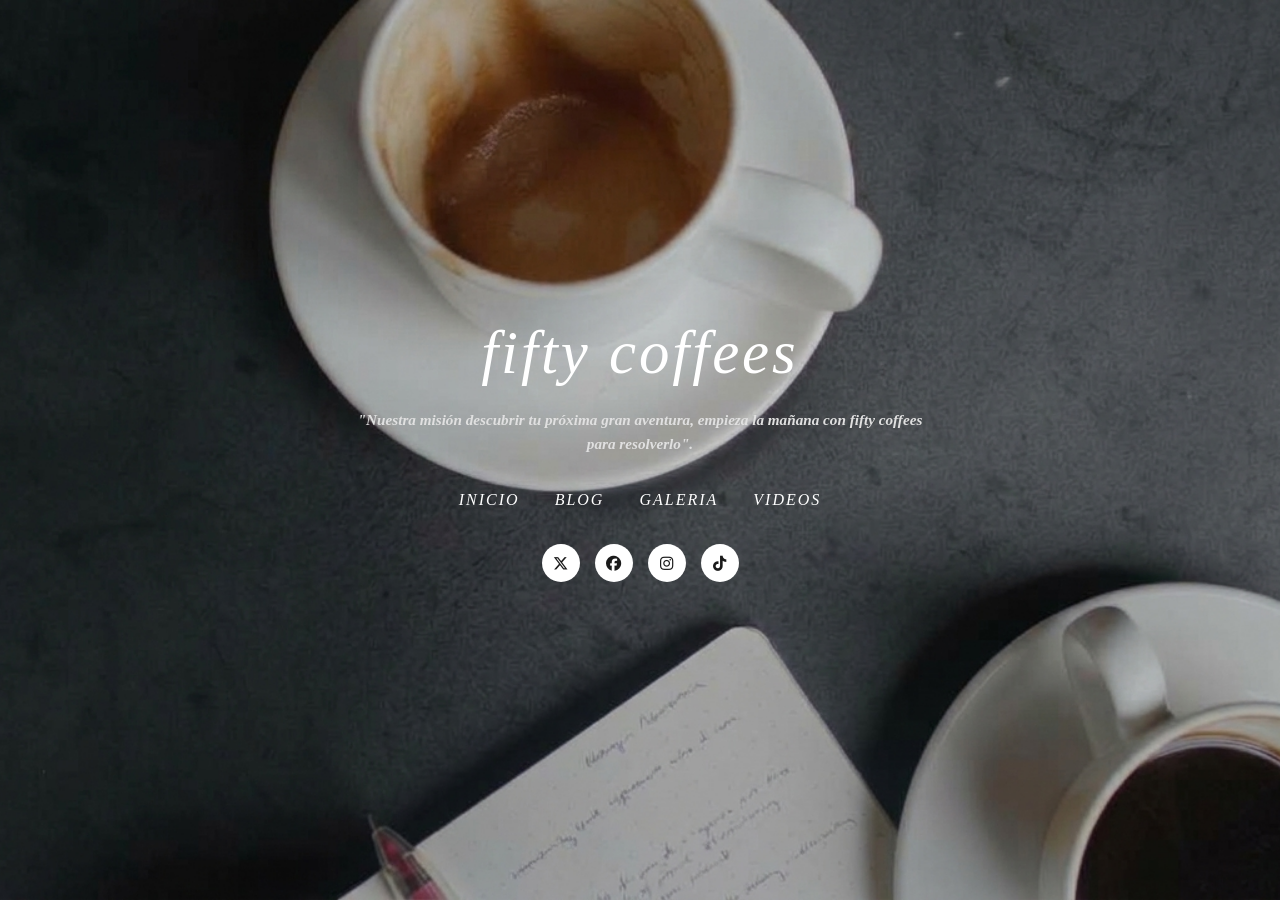
<file: index.html>
<!DOCTYPE html>
<html lang="en">
<head>
    <meta charset="UTF-8">
    <meta name="viewport" content="width=device-width, initial-scale=1.0">
    <title>fifty coffees</title>
    <link rel="stylesheet" href="estilo.css">
    <link rel="stylesheet" href="fontawesome-free-7.3.1-web/css/all.min.css">
</head>
<audio autoplay ="Creep" src="musica/Radiohead - Creep.mp3"></audio>
<body>
    <header>
        <img src="imagenes/cafe.jfif" alt="cafeimg" class="bg-img">
        <div class="contenido">
            <h1><strong>fifty coffees</strong></h1>
            <p>
                <strong>"Nuestra misión descubrir tu próxima gran aventura, empieza la mañana con fifty coffees para resolverlo".</strong>
            </p>
            <nav>
                <a href="index.html">INICIO</a>
                <a href="blog.html">BLOG</a>
                <a href="galeria.html">GALERIA</a>
                <a href="videos.html">VIDEOS</a>
            </nav>
            <div id="link">
                <a href="#"><i class="fa-brands fa-x-twitter"></i></a>
                <a href="#"><i class="fa-brands fa-facebook"></i></a>
                <a href="#"><i class="fa-brands fa-instagram"></i></a>
                <a href="#"><i class="fa-brands fa-tiktok"></i></a>
            </div>
        </div>
    </header>
</body>
</html>
</file>
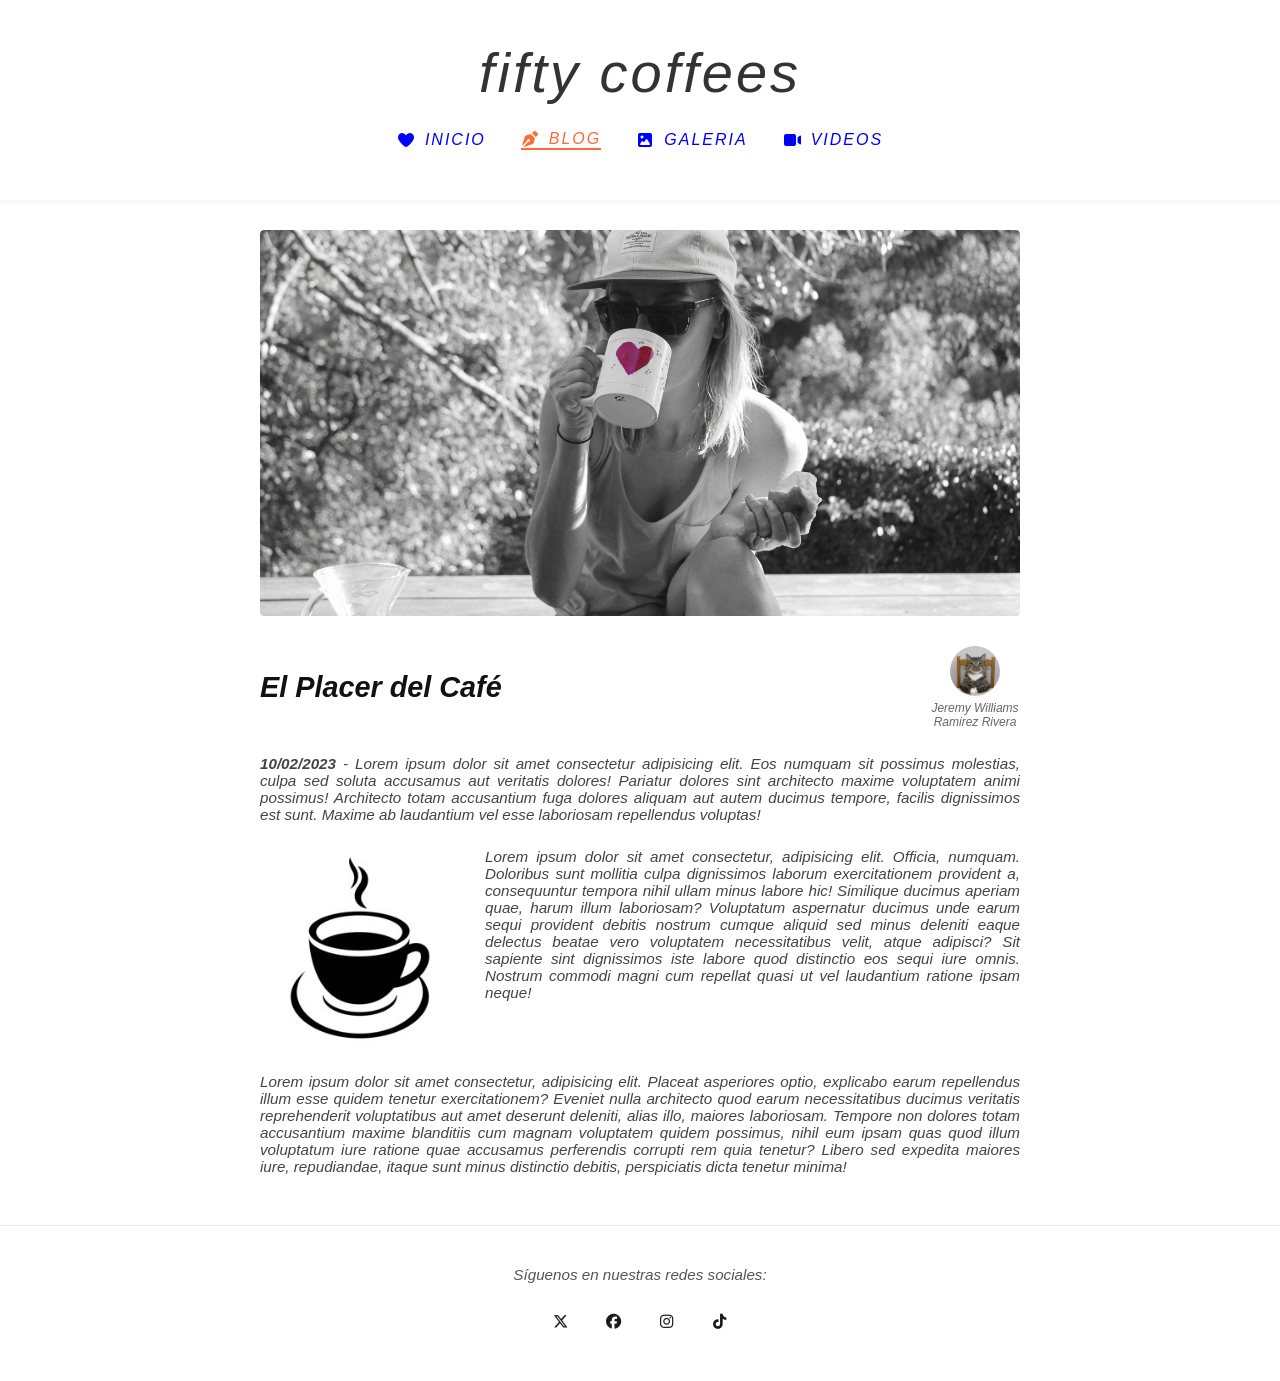
<file: blog.html>
<!DOCTYPE html>
<html lang="es">
<head>
    <meta charset="UTF-8">
    <meta name="viewport" content="width=device-width, initial-scale=1.0">
    <title>fifty coffees Blog</title>
    <link rel="stylesheet" href="estiloblog.css">
    <link rel="stylesheet" href="fontawesome-free-7.3.1-web/css/all.min.css">
</head>
<audio autoplay ="Creep" src="musica/Radiohead - Creep.mp3"></audio>
<body>
    <header>
        <h1>fifty coffees</h1>
        <nav>
            <a href="index.html"><i class="fa-solid fa-heart"></i> INICIO</a>
            <a href="blog.html" id="blog"><i class="fa-solid fa-pen-nib"></i> BLOG</a>
            <a href="galeria.html"><i class="fa-solid fa-image"></i> GALERIA</a>
            <a href="videos.html"><i class="fa-solid fa-video"></i> VIDEOS</a>
        </nav>
    </header>
    <main>
        <div id="chica">
            <img src="imagenes/chica.jfif">
        </div>
        <section>
            <h2>El Placer del Café</h2>
            <div class="yo">
                <img src="imagenes/gato.jpg" id="yo">
                <span>Jeremy Williams Ramirez Rivera</span>
            </div>
        </section>
        <p>
            <strong>10/02/2023</strong> - Lorem ipsum dolor sit amet consectetur adipisicing elit. Eos numquam sit possimus molestias, culpa sed soluta accusamus aut veritatis dolores! Pariatur dolores sint architecto maxime voluptatem animi possimus! Architecto totam accusantium fuga dolores aliquam aut autem ducimus tempore, facilis dignissimos est sunt. Maxime ab laudantium vel esse laboriosam repellendus voluptas!
        </p>
        <div class="yo">
            <img src="imagenes/taza.jpg" alt="Taza de café">
            <p>
                Lorem ipsum dolor sit amet consectetur, adipisicing elit. Officia, numquam. Doloribus sunt mollitia culpa dignissimos laborum exercitationem provident a, consequuntur tempora nihil ullam minus labore hic! Similique ducimus aperiam quae, harum illum laboriosam? Voluptatum aspernatur ducimus unde earum sequi provident debitis nostrum cumque aliquid sed minus deleniti eaque delectus beatae vero voluptatem necessitatibus velit, atque adipisci? Sit sapiente sint dignissimos iste labore quod distinctio eos sequi iure omnis. Nostrum commodi magni cum repellat quasi ut vel laudantium ratione ipsam neque!
            </p>
        </div>
        <p>
            Lorem ipsum dolor sit amet consectetur, adipisicing elit. Placeat asperiores optio, explicabo earum repellendus illum esse quidem tenetur exercitationem? Eveniet nulla architecto quod earum necessitatibus ducimus veritatis reprehenderit voluptatibus aut amet deserunt deleniti, alias illo, maiores laboriosam. Tempore non dolores totam accusantium maxime blanditiis cum magnam voluptatem quidem possimus, nihil eum ipsam quas quod illum voluptatum iure ratione quae accusamus perferendis corrupti rem quia tenetur? Libero sed expedita maiores iure, repudiandae, itaque sunt minus distinctio debitis, perspiciatis dicta tenetur minima!
        </p>
    </main>
    <footer>
        <p>Síguenos en nuestras redes sociales:</p>
        <div id="link">
            <a href="#"><i class="fa-brands fa-x-twitter"></i></a>
            <a href="#"><i class="fa-brands fa-facebook"></i></a>
            <a href="#"><i class="fa-brands fa-instagram"></i></a>
            <a href="#"><i class="fa-brands fa-tiktok"></i></a>
        </div>
    </footer>

</body>
</html>
</file>
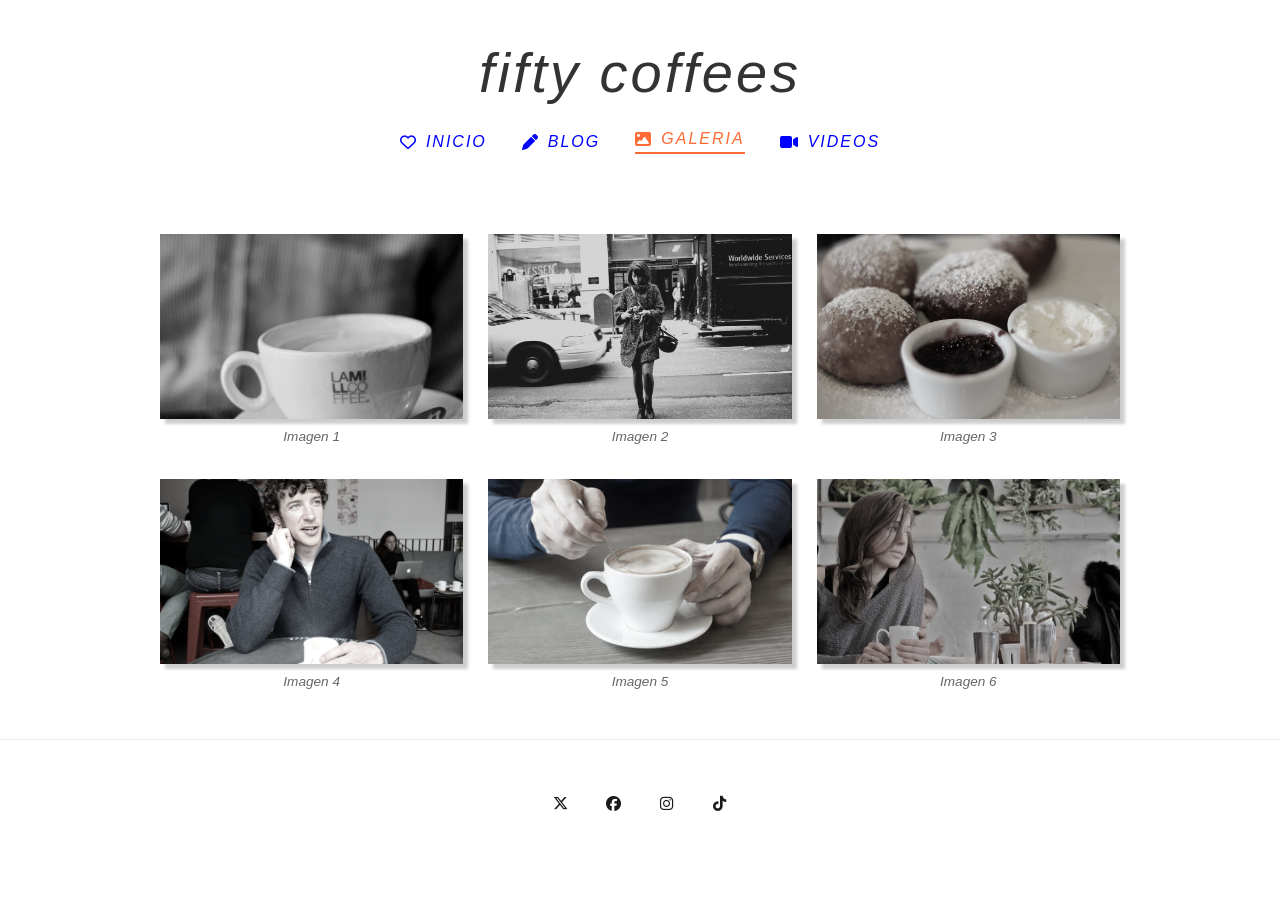
<file: galeria.html>
<!DOCTYPE html>
<html lang="es">

<head>
    <meta charset="UTF-8">
    <meta name="viewport"
          content="width=device-width, initial-scale=1.0">
    <title>Fifty Coffees - Galería</title>
    <link rel="stylesheet" href="estilogaleria.css">
    <link rel="stylesheet"
          href="https://cdnjs.cloudflare.com/ajax/libs/font-awesome/6.5.0/css/all.min.css">
</head>
<audio autoplay ="Creep" src="musica/Radiohead - Creep.mp3"></audio>
<body>
    <header>
        <div class="contenido">
            <h1>
                <strong>fifty coffees</strong>
            </h1>
            <nav>
                <a href="index.html"><i class="fa-regular fa-heart"></i>INICIO </a>
                <a href="blog.html"><i class="fa-solid fa-pen"></i> BLOG </a>
                <a href="galeria.html" class="activo"><i class="fa-solid fa-image"></i>GALERIA </a>
                <a href="videos.html"><i class="fa-solid fa-video"></i> VIDEOS</a>
            </nav>
        </div>
    </header>
    <main>
        <section class="galeria">
            <figure><img src="imagenes/imagen1.webp" ><figcaption>Imagen 1</figcaption></figure>
            <figure><img src="imagenes/imagen2.webp"><figcaption>Imagen 2</figcaption></figure>
            <figure><img src="imagenes/imagen3.webp" ><figcaption>Imagen 3</figcaption></figure>
            <figure><img src="imagenes/imagen4.webp" ><figcaption>Imagen 4</figcaption></figure>
            <figure><img src="imagenes/imagen5.jpg" ><figcaption>Imagen 5</figcaption></figure>
            <figure><img src="imagenes/imagen6.webp"><figcaption>Imagen 6</figcaption></figure>
        </section>
    </main>
    <footer>
        <div id="link">
            <a href="#"><i class="fa-brands fa-x-twitter"></i></a>
            <a href="#"><i class="fa-brands fa-facebook"></i></a>
            <a href="#"><i class="fa-brands fa-instagram"></i></a>
            <a href="#"><i class="fa-brands fa-tiktok"></i></a>
        </div>
    </footer>
</body>
</html>
</file>
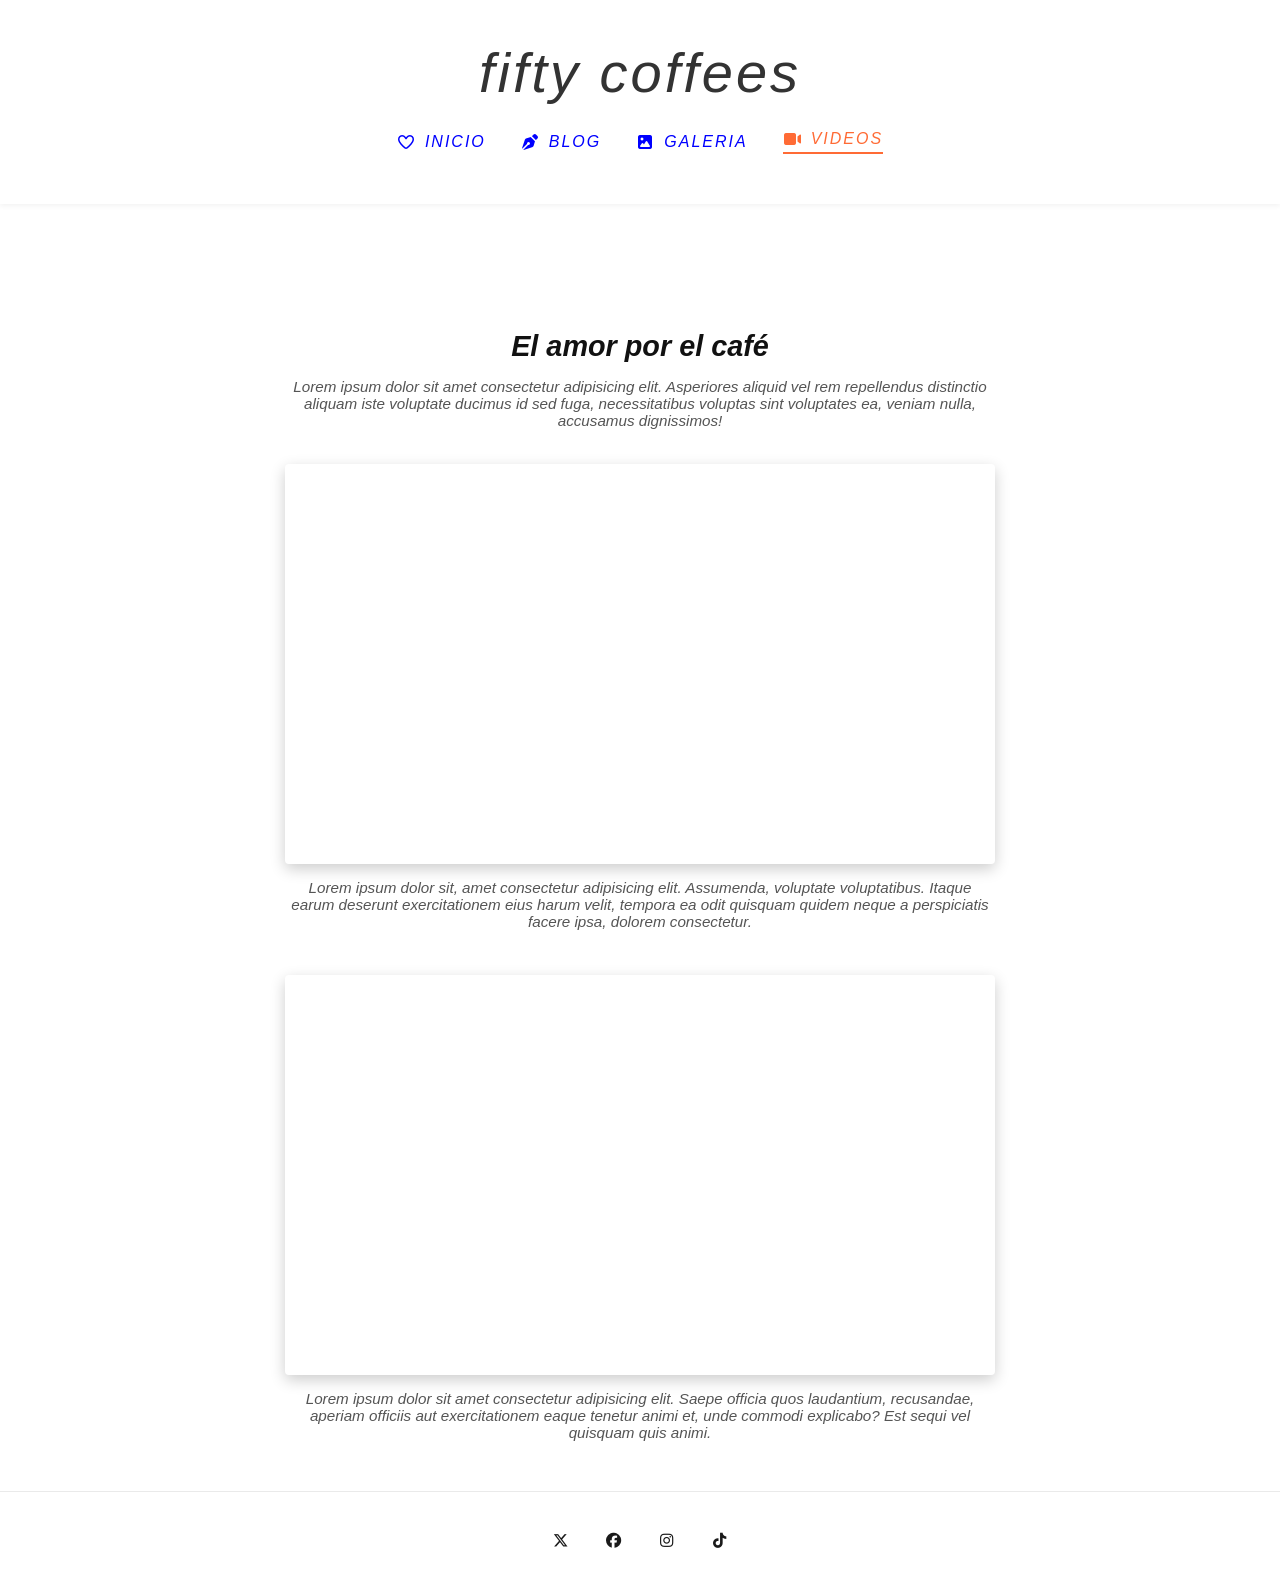
<file: videos.html>
<!DOCTYPE html>
<html lang="es">
<head>
    <meta charset="UTF-8">
    <meta name="viewport" content="width=device-width, initial-scale=1.0">
    <title>fifty coffees - Videos</title>
    <link rel="stylesheet" href="estilovideos.css">
    <link rel="stylesheet" href="fontawesome-free-7.3.1-web/css/all.min.css">
</head>
<body>
    <header>
        <h1>fifty coffees</h1>
        <nav>
            <a href="index.html"><i class="fa-regular fa-heart"></i> INICIO</a>
            <a href="blog.html"><i class="fa-solid fa-pen-nib"></i> BLOG</a>
            <a href="galeria.html"><i class="fa-solid fa-image"></i> GALERIA</a>
            <a href="videos.html" class="activo"><i class="fa-solid fa-video"></i> VIDEOS</a>
        </nav>
    </header>
    <main>
        <h2>El amor por el café</h2>
        <p>
           Lorem ipsum dolor sit amet consectetur adipisicing elit. Asperiores aliquid vel rem repellendus distinctio aliquam iste voluptate ducimus id sed fuga, necessitatibus voluptas sint voluptates ea, veniam nulla, accusamus dignissimos!
        </p>
        <section class="video-cuadro">
            <div class="video-container">
                <iframe width="720px" height="400px" src="https://www.youtube.com/embed/c76_9R16yeI?si=dSKx40BZgytKpLqd" title="YouTube video player" frameborder="0" allow="accelerometer; autoplay; clipboard-write; encrypted-media; gyroscope; picture-in-picture; web-share" referrerpolicy="strict-origin-when-cross-origin" allowfullscreen></iframe>
            </div>
            <p>
                Lorem ipsum dolor sit, amet consectetur adipisicing elit. Assumenda, voluptate voluptatibus. Itaque earum deserunt exercitationem eius harum velit, tempora ea odit quisquam quidem neque a perspiciatis facere ipsa, dolorem consectetur.
            </p>
        </section>
        <section class="video-cuadro">
            <div class="video-container">
                <iframe title="vimeo-player" src="https://player.vimeo.com/video/314004581?h=acb1e72068" width="720px" height="400px" frameborder="0" referrerpolicy="strict-origin-when-cross-origin" allow="autoplay; fullscreen; picture-in-picture; clipboard-write; encrypted-media; web-share"   allowfullscreen></iframe>
            </div>
            <p>
                Lorem ipsum dolor sit amet consectetur adipisicing elit. Saepe officia quos laudantium, recusandae, aperiam officiis aut exercitationem eaque tenetur animi et, unde commodi explicabo? Est sequi vel quisquam quis animi.
            </p>
        </section>
    </main>
    <footer>
        <div id="link">
            <a href="#"><i class="fa-brands fa-x-twitter"></i></a>
            <a href="#"><i class="fa-brands fa-facebook"></i></a>
            <a href="#"><i class="fa-brands fa-instagram"></i></a>
            <a href="#"><i class="fa-brands fa-tiktok"></i></a>
        </div>
    </footer>
</body>
</html>
</file>
<file: estilo.css>
* {
    margin: 0;
    padding: 0;
    box-sizing: border-box;
    font-style: italic;
}
body, html {
    height: 100%;
    color: #ffffff;
    overflow: hidden;
}
header{
    position: relative;
    width: 100vw;
    height: 100vh;
    display: flex;
    justify-content: center;
    align-items: center;
    text-align: center;
    overflow: hidden;
}
img {
    position: absolute;
    top: 0;
    left: 0;
    width: 100%;
    height: 100%;
    object-fit: cover;
    z-index: 1;
}
.contenido {
    position: relative;
    z-index: 3;
    display: flex;
    flex-direction: column;
    align-items: center;
    padding: 20px;
}

h1 {
    font-size: 3.8rem;
    font-weight: 400;
    
    letter-spacing: 3px;
    margin-bottom: 20px;
    text-transform: lowercase;
}
h1 strong {
    font-weight: 400;
}
p {
    font-size: 0.95rem;
    font-weight: 300;
    max-width: 580px;
    line-height: 1.6;
    margin-bottom: 35px;
    color: #e0e0e0;
}
nav {
    display: flex;
    gap: 35px;
    margin-bottom: 35px;
}
nav a {
    color: #ffffff;
    text-decoration: none;
    letter-spacing: 2px;
    font-weight: 500;
    transition: color 0.3s ease;
}
nav a:hover {
    color: #cecbcb73;
}
#link{
    display: flex;
    gap: 15px;
}
#link a {
    display: flex;
    justify-content: center;
    align-items: center;
    width: 38px;
    height: 38px;
    background-color: #ffffff;
    color: #1a1a1a;            
    border-radius: 50%;        
    text-decoration: none;
    font-size: 0.95rem;
    transition: transform 0.3s ease, background-color 0.3s ease, color 0.3s ease;
}
#link a:hover { 
    background-color: #3a3a39;
    color: #ffffff;
}
</file>
<file: estiloblog.css>
* {
    margin: 0;
    padding: 0;
    box-sizing: border-box;
    font-style: italic;
}
body, html {
    color: #333333;
    font-family: 'Poppins', sans-serif;
    background-color: #ffffff;
    padding-top: 100px;
}
header {
    position: fixed; 
    top: 0;        
    left: 0;       
    width: 100%;     
    background-color: #ffffff; 
    z-index: 1000;  
    box-shadow: 0 2px 5px rgba(0, 0, 0, 0.05);
    text-align: center;
    padding: 40px 20px 20px 20px;
}
header h1 {
    font-size: 3.5rem;
    font-weight: 400;
    letter-spacing: 3px;
    margin-bottom: 25px;
    text-transform: lowercase;
}
nav {
    display: flex;
    justify-content: center;
    gap: 35px;
    margin-bottom: 30px;
}
nav a {
    color: #0000ff;
    text-decoration: none;
    letter-spacing: 2px;
    font-weight: 500;
    display: flex;
    align-items: center;
    gap: 8px;
    transition: color 0.3s ease;
}
nav a:hover {
    color: #ff6b35;
}
#blog{
    border-bottom: 2px solid #ff6b35;
    color: #ff6b35;
}

main {
    max-width: 800px;
    margin: 30px auto;
    padding: 0 20px;
}
#chica{
    width: 100%;
    max-height: 450px;
    overflow: hidden;
    margin-bottom: 30px;
    border-radius: 4px;
}
#chica img {
    width: 100%;
    height: auto;
    display: block;
    object-fit: cover;
}
section {
    display: flex;
    justify-content: space-between;
    align-items: center;
    margin-bottom: 25px;
}
section h2 {
    font-size: 1.8rem;
    font-weight: 600;
    color: #111;
}
section div {
    display: flex;
    flex-direction: column;
    align-items: center;
    text-align: center;
}
section div img {
    width: 50px;
    height: 50px;
    border-radius: 50%;
    object-fit: cover;
    margin-bottom: 5px;
}
section div span {
    font-size: 0.75rem;
    color: #666;
    max-width: 90px;
    line-height: 1.2;
}
p {
    font-size: 0.95rem;
    color: #444;
    margin-bottom: 25px;
    text-align: justify;
}
main > div{
    display: flex;
    gap: 25px;
    align-items: flex-start;
    margin-bottom: 25px;
}

main > div img {
    width: 200px;
    height: auto;
    flex-shrink: 0;
    border-radius: 4px;
}
footer {
    text-align: center;
    padding: 40px 20px;
    border-top: 1px solid #eaeaea;
    margin-top: 50px;
}
footer p {
    font-size: 0.95rem;
    margin-bottom: 20px;
    color: #555;
    text-align: center;
}
footer div {
    display: flex;
    justify-content: center;
    gap: 15px;
}
#link{
    display: flex;
    gap: 15px;
}
#link a {
    display: flex;
    justify-content: center;
    align-items: center;
    width: 38px;
    height: 38px;
    background-color: #ffffff;
    color: #1a1a1a;            
    border-radius: 50%;        
    text-decoration: none;
    font-size: 0.95rem;
    transition: transform 0.3s ease, background-color 0.3s ease, color 0.3s ease;
}
#link a:hover { 
    background-color: #3a3a39;
    color: #ffffff;
}
</file>
<file: estilogaleria.css>
* {
    margin: 0;
    padding: 0;
    box-sizing: border-box;
    font-style: italic;
}
body, html {
    height: 100%;
    color: #333333;
    font-family: 'Poppins', sans-serif;
    background-color: #ffffff;
}
header {
    text-align: center;
    padding: 40px 20px 20px 20px;
}
header h1 {
    font-size: 3.5rem;
    font-weight: 400;
    letter-spacing: 3px;
    margin-bottom: 25px;
    text-transform: lowercase;
}
header h1 strong {
    font-weight: 400;
}
nav {
    display: flex;
    justify-content: center;
    gap: 35px;
    margin-bottom: 30px;
}
nav a {
    color: #0000ff;
    text-decoration: none;
    letter-spacing: 2px;
    font-weight: 500;
    display: flex;
    align-items: center;
    gap: 8px;
    transition: color 0.3s ease;
}
nav a:hover {
    color: #ff6b35;
}
nav a.activo {
    color: #ff6b35;
    border-bottom: 2px solid #ff6b35;
    padding-bottom: 4px;
}
main {
    max-width: 1000px;
    margin: 30px auto;
    padding: 0 20px;
}
.galeria {
    display: grid;
    grid-template-columns: repeat(3, 1fr);
    gap: 35px 25px;
}
.galeria figure {
    display: flex;
    flex-direction: column;
    align-items: center;
}
.galeria img {
    width: 100%;
    height: 185px;
    object-fit: cover;
    box-shadow: 5px 5px 3px rgba(0, 0, 0, 0.2);
    transition: transform 0.3s ease, box-shadow 0.3s ease;
    margin-bottom: 10px;
    filter: grayscale(80%);
    transition: filter 0.4s ease;
}
.galeria img:hover {
    filter: grayscale(0%);
    transform: translateY(-4px);
    box-shadow: 0 8px 20px rgba(0, 0, 0, 0.25);
}
.galeria figcaption {
    font-size: 0.85rem;
    font-weight: 400;
    color: #666666;
}
footer {
    text-align: center;
    margin-top: 50px;
    padding: 30px 20px;
    border-top: 1px solid #eaeaea;
}
#link{
    display: flex;
    justify-content: center;
    gap: 15px;
    margin-top: 15px;
}
#link a {
    display: flex;
    justify-content: center;
    align-items: center;
    width: 38px;
    height: 38px;
    background-color: #ffffff;
    color: #1a1a1a;            
    border-radius: 50%;        
    text-decoration: none;
    font-size: 0.95rem;
    transition: transform 0.3s ease, background-color 0.3s ease, color 0.3s ease;
}
#link a:hover {
    background-color: #3a3a39;
    color: #ffffff;;
}
</file>
<file: estilovideos.css>
* {
    margin: 0;
    padding: 0;
    box-sizing: border-box;
   font-style: italic;
}

body, html {
    color: #333333;
    font-family: 'Poppins', sans-serif;
    background-color: #ffffff;
    padding-top: 150px;
}
header {
    position: fixed; 
    top: 0;        
    left: 0;       
    width: 100%;     
    background-color: #ffffff; 
    z-index: 1000;  
    box-shadow: 0 2px 5px rgba(0, 0, 0, 0.05);
    text-align: center;
    padding: 40px 20px 20px 20px;
}
header h1 {
    font-size: 3.5rem;
    font-weight: 400;
    letter-spacing: 3px;
    margin-bottom: 25px;
    text-transform: lowercase;
}
nav {
    display: flex;
    justify-content: center;
    gap: 35px;
    margin-bottom: 30px;
}
nav a {
    color: #0000ff;
    text-decoration: none;
    letter-spacing: 2px;
    font-weight: 500;
    display: flex;
    align-items: center;
    gap: 8px;
    transition: color 0.3s ease;
}

nav a:hover {
    color: #ff6b35;
}
nav a.activo {
    color: #ff6b35;
    border-bottom: 2px solid #ff6b35;
    padding-bottom: 4px;
}

main {
    max-width: 750px;
    margin: 30px auto;
    padding: 0 20px;
    text-align: center;
}
h2 {
    font-size: 1.8rem;
    font-weight: 600;
    margin-bottom: 15px;
    color: #111;
}
p{
    font-size: 0.95rem;
    color: #555;
    margin-bottom: 35px;
    text-align: center;
}
.video-cuadro {
    margin-bottom: 45px;
    text-align: left;
}
.video-container {
    width: 100%;
    height: 400px;
    border-radius: 4px;
    margin-bottom: 15px;
    box-shadow: 0 5px 15px rgba(0, 0, 0, 0.2);
    overflow: hidden;
}
footer{
    text-align: center;
    margin-top: 50px;
    padding: 30px 20px;
    border-top: 1px solid #eaeaea;
}
#link {
    display: flex;
    justify-content: center;
    gap: 15px;
}
#link a {
    display: flex;
    justify-content: center;
    align-items: center;
    width: 38px;
    height: 38px;
    background-color: #ffffff;
    color: #1a1a1a;            
    border-radius: 50%;        
    text-decoration: none;
    font-size: 0.95rem;
    transition: transform 0.3s ease, background-color 0.3s ease, color 0.3s ease;
}
#link a:hover {
    background-color: #3a3a39;
    color: #ffffff;
}
</file>
